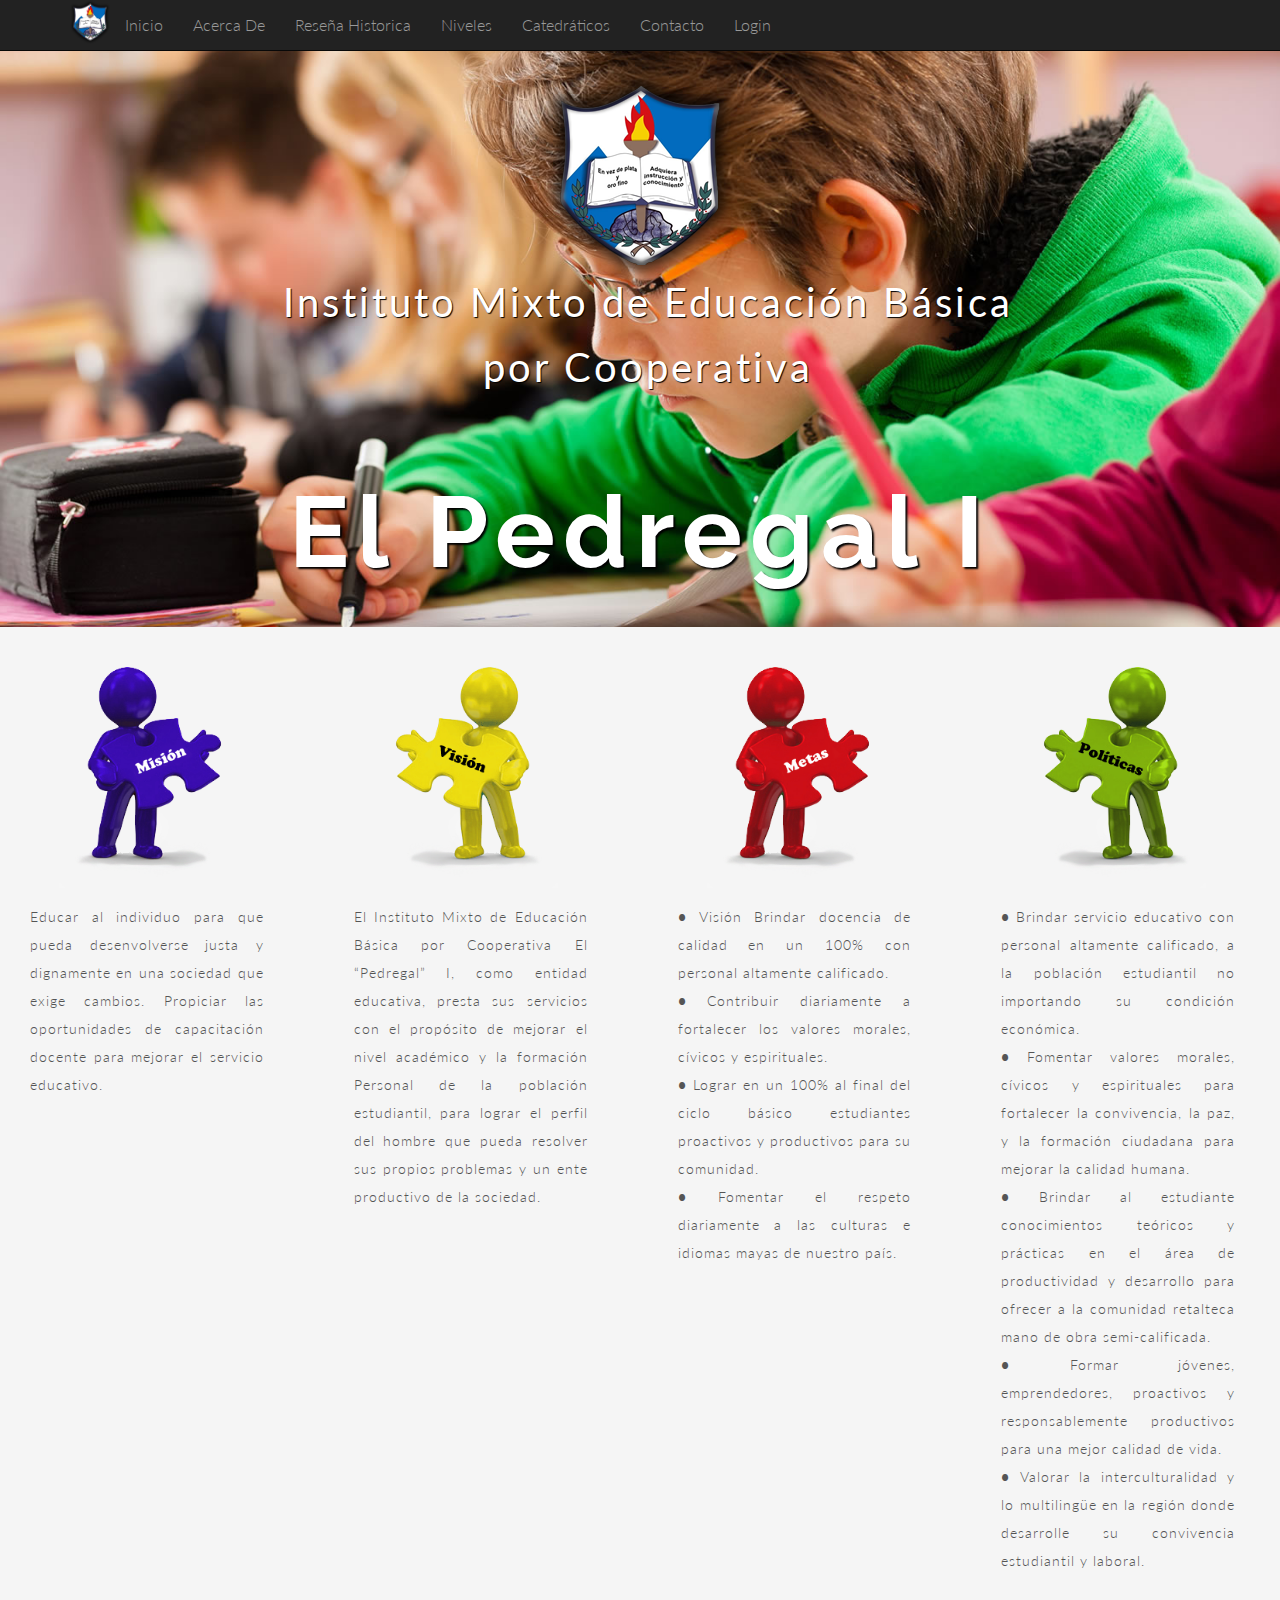
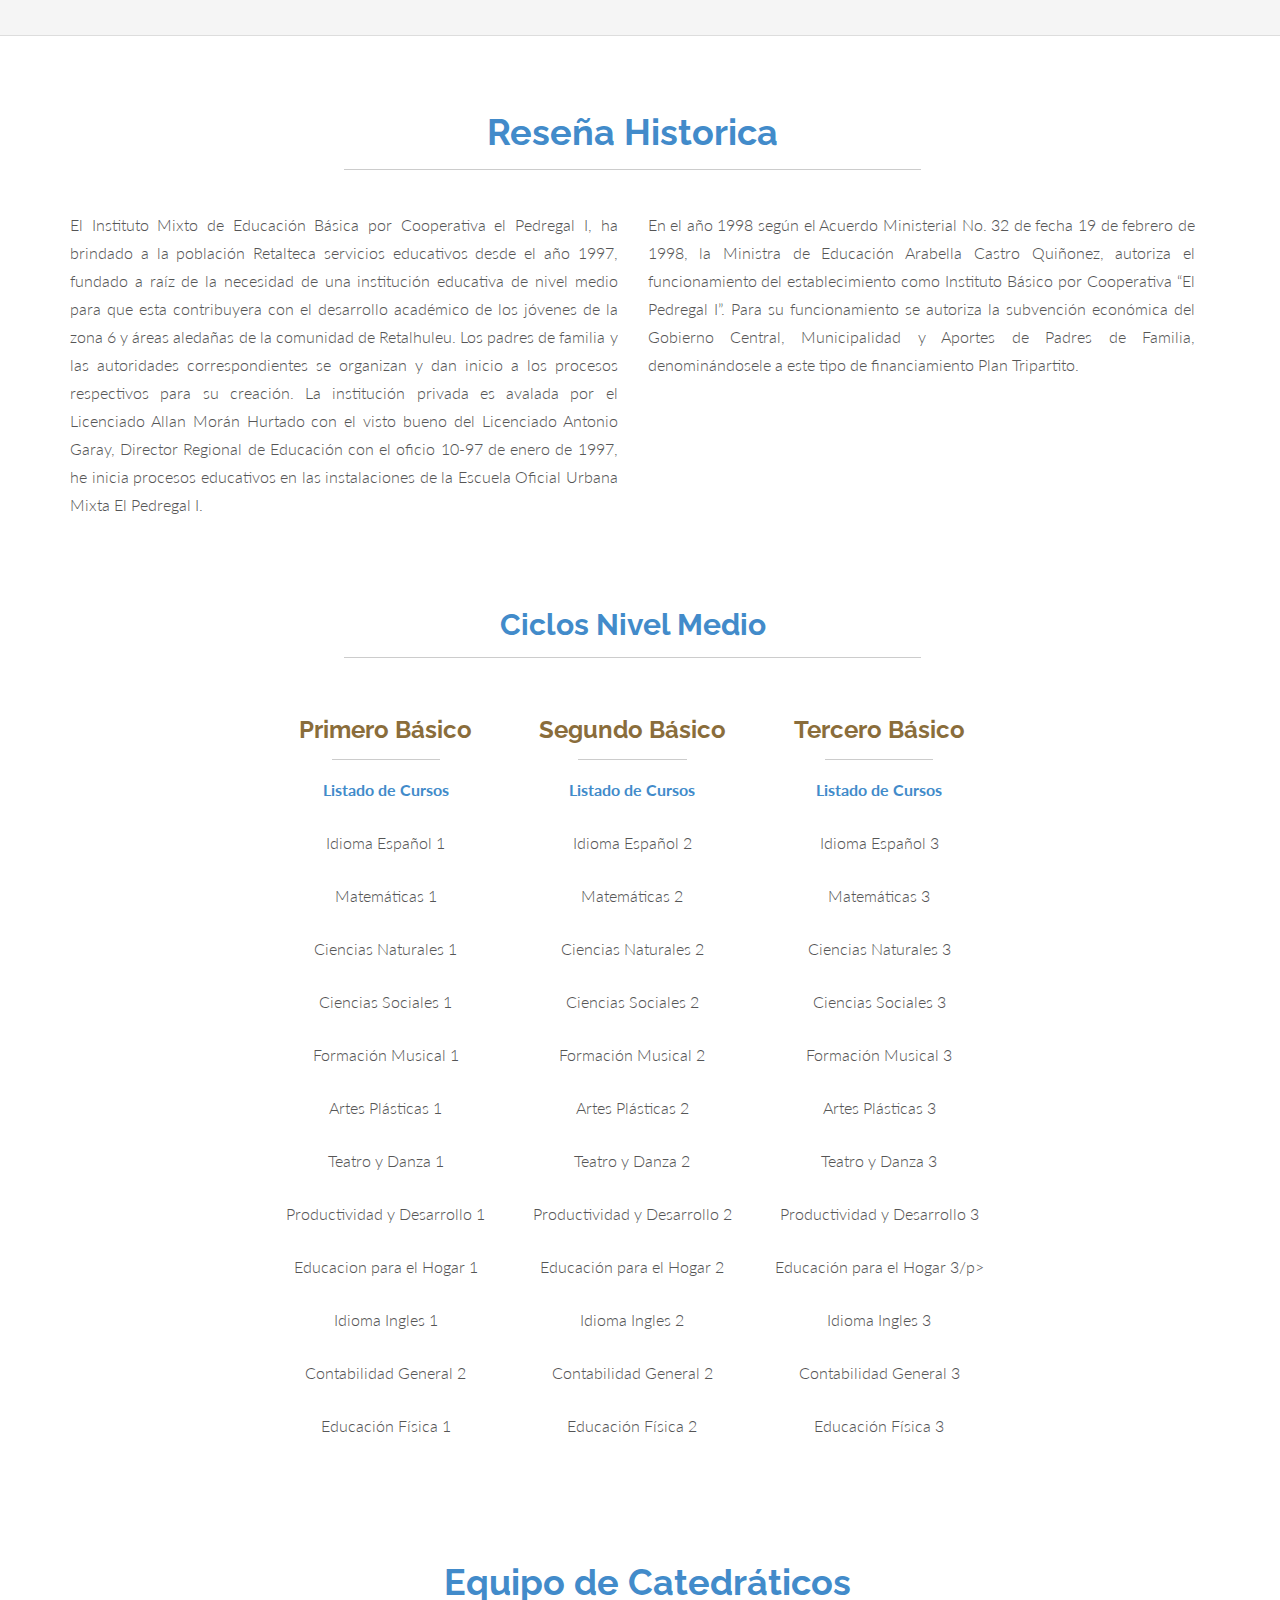
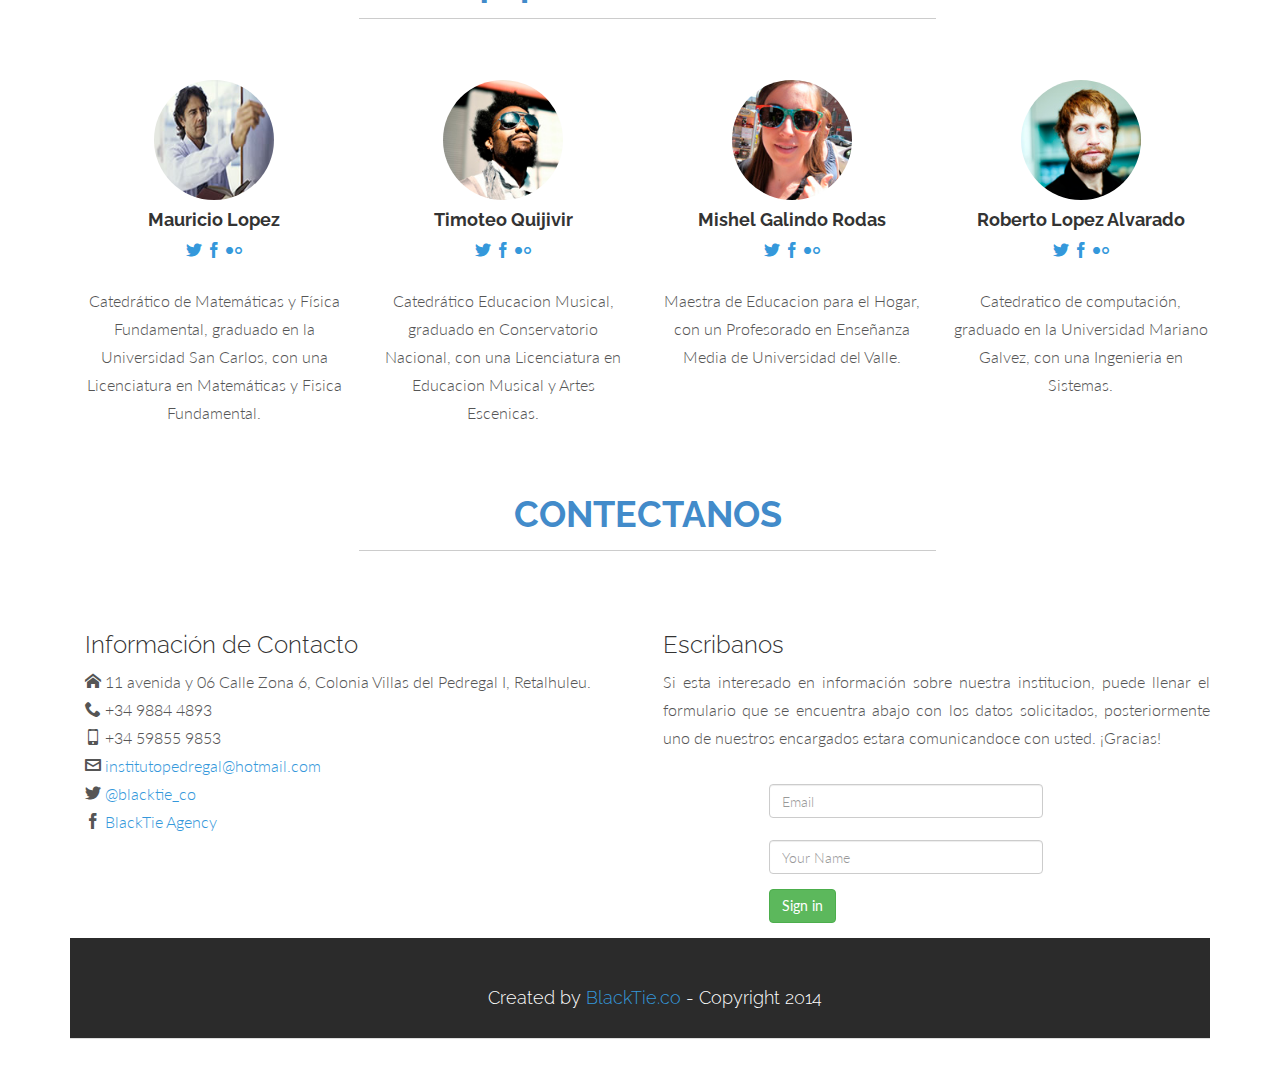
<file: Index.html>
<!DOCTYPE html>
<html lang="es">
  <head>
    <meta charset="utf-8">
    <meta name="viewport" content="width=device-width, initial-scale=1.0">
    <link rel="shortcut icon" href="assets/ico/favicon.png">

    <title>Proyecto</title>

    <!-- Bootstrap core CSS -->
    <link href="assets/css/bootstrap.css" rel="stylesheet">

    <!-- Custom styles for this template -->
    <link href="assets/css/main.css" rel="stylesheet">
    <link rel="stylesheet" href="assets/css/icomoon.css">
    <link href="assets/css/animate-custom.css" rel="stylesheet">



    <link href='http://fonts.googleapis.com/css?family=Lato:300,400,700,300italic,400italic' rel='stylesheet' type='text/css'>
    <link href='http://fonts.googleapis.com/css?family=Raleway:400,300,700' rel='stylesheet' type='text/css'>

    <script src="assets/js/jquery.min.js"></script>
	<script type="text/javascript" src="assets/js/modernizr.custom.js"></script>

    <!-- HTML5 shim and Respond.js IE8 support of HTML5 elements and media queries -->
    <!--[if lt IE 9]>
      <script src="assets/js/html5shiv.js"></script>
      <script src="assets/js/respond.min.js"></script>
    <![endif]-->
	<style>
		.font-v{
			font-size: 14px;
		}
	</style>



  </head>

  <body data-spy="scroll" data-offset="0" data-target="#navbar-main">


  	<div id="navbar-main">
      <!-- Fixed navbar -->
    <div class="navbar navbar-inverse navbar-fixed-top">
      <div class="container">
        <div class="navbar-header">
         <button type="button" class="navbar-toggle" data-toggle="collapse" data-target=".navbar-collapse">
            <span class="icon icon-menu" style="font-size:20px; color:#FFFFFF;"></span>
          </button>
           <img class="hidden-xs hidden-sm logotipo" style="width:40px" src="assets/img/logo.png" alt="">

        </div>
        <div class="navbar-collapse collapse">
          <ul class="nav navbar-nav">
            <li><a href="#home" class="smoothScroll">Inicio</a></li>
			<li> <a href="#about" class="smoothScroll"> Acerca De</a></li>
			<li> <a href="#history" class="smoothScroll"> Reseña Historica</a></li>
			<li> <a href="#services" class="smoothScroll">Niveles</a></li>
			<li> <a href="#catedraticos" class="smoothScroll"> Catedráticos</a></li>
			<li> <a href="#contact" class="smoothScroll">Contacto</a></li>
			<li> <a href="Views/VwLogin.php" class="smoothScroll">Login</a></li>
        </div><!--/.nav-collapse -->
      </div>
    </div>
    </div>

		<!-- ==== INICIO ==== -->
	    <div id="headerwrap" id="home" name="home">
			<header class="clearfix">
					<img src="assets/img/logo.png" alt="">
	  		 		<p><span>Instituto Mixto de Educación Básica</span></p>
	  		 		<p><span>por Cooperativa</span></p>
	  		 		<h1><span>El Pedregal I</span></h1>
	  		</header>

	    </div><!-- /headerwrap -->

		<!-- ==== ACERDA DE ==== -->
		<div id="greywrap" id="about" name="about">
			<div class="row">
				<div class="col-lg-3 callout">
					<span><img style="width:175px" src="assets/img/mision.png" alt=""></span>
					<p class="text-justify font-v">Educar al individuo para que pueda desenvolverse justa y dignamente en una sociedad que exige cambios. Propiciar las oportunidades de capacitación docente para mejorar el servicio educativo.</p>
				</div><!-- col-lg-4 -->

				<div class="col-lg-3 callout">
					<span><img style="width:175px" src="assets/img/vision.png" alt=""></span>
					<p class="text-justify font-v">El Instituto Mixto de Educación Básica por Cooperativa El “Pedregal”  I, como entidad educativa, presta sus servicios con el propósito de mejorar el nivel académico y la formación Personal de la población estudiantil, para lograr el perfil del hombre que pueda resolver sus propios problemas y un ente productivo de la sociedad.</p>
				</div><!-- col-lg-4 -->

				<div class="col-lg-3 callout">
					<span><img style="width:175px" src="assets/img/metas.png" alt=""></span>
					<p class="text-justify font-v"><strong>•</strong> Visión Brindar docencia  de  calidad en  un  100%  con  personal  altamente  calificado.</br>
					<strong>•</strong> Contribuir diariamente a fortalecer  los valores morales, cívicos y espirituales.</br>
					<strong>•</strong> Lograr  en un 100% al final del ciclo básico estudiantes proactivos y  productivos  para   su comunidad.</br>
					<strong>•</strong> Fomentar el  respeto diariamente a las  culturas e idiomas mayas de nuestro país.</p>
				</div><!-- col-lg-4 -->

				<div class="col-lg-3 callout">
					<span><img style="width:175px" src="assets/img/politicas.png" alt=""></span>
					<p class="text-justify font-v"><strong>•</strong> Brindar servicio educativo con personal altamente calificado, a la población estudiantil no importando su condición económica.</br>
					<strong>•</strong> Fomentar valores morales, cívicos y espirituales para fortalecer la convivencia, la paz, y la formación ciudadana para mejorar la calidad humana.</br>
					<strong>•</strong> Brindar al estudiante conocimientos teóricos  y prácticas en el área de productividad y desarrollo para ofrecer  a la comunidad retalteca mano de obra semi-calificada.</br>
					<strong>•</strong> Formar jóvenes, emprendedores, proactivos  y responsablemente productivos para una mejor calidad de vida.</br>
					<strong>•</strong> Valorar la interculturalidad  y  lo multilingüe en la región donde desarrolle su convivencia estudiantil y laboral.</p>
				</div><!-- col-lg-4 -->
			</div><!-- row -->
		</div><!-- greywrap -->

		<!-- ==== HISTORIA ==== -->
		<div class="container" id="history" name="history">
			<div class="row white">
			<br>
				<h1 class="centered text-primary"><strong>Reseña Historica</strong></h1>
				<hr>

				<div class="col-lg-6 text-justify">
					<p>El Instituto Mixto de Educación Básica por Cooperativa el Pedregal I, ha brindado a la población Retalteca servicios educativos desde el año 1997, fundado a raíz de la necesidad de una institución educativa de nivel medio para que esta contribuyera con el desarrollo académico de los jóvenes de la zona 6 y áreas aledañas de la comunidad de Retalhuleu. Los padres de familia y las autoridades correspondientes se organizan y dan inicio a los procesos respectivos para su creación. La institución privada es avalada por el Licenciado Allan Morán Hurtado con el visto bueno del Licenciado Antonio Garay, Director Regional de Educación con el oficio 10-97 de enero de 1997, he inicia procesos educativos en las instalaciones de la Escuela Oficial Urbana Mixta El Pedregal I.</p>
				</div><!-- col-lg-6 -->

				<div class="col-lg-6 text-justify">
					<p>En el año 1998 según el Acuerdo Ministerial No. 32 de fecha 19 de febrero de 1998, la Ministra de Educación Arabella Castro Quiñonez, autoriza el funcionamiento del establecimiento como Instituto Básico por Cooperativa “El Pedregal I”. Para su funcionamiento se autoriza la subvención económica del Gobierno Central, Municipalidad y Aportes de Padres de Familia, denominándosele a este tipo de financiamiento Plan Tripartito.</p>
				</div><!-- col-lg-6 -->
			</div><!-- row -->
		</div><!-- container -->

		<!-- ==== NIVELES ACADEMICOS==== -->
		<div class="container" id="services" name="services">
			<br>
			<br>
			<div class="row">
				<h2 class="centered text-primary"><strong>Ciclos Nivel Medio</strong></h2>
				<hr>
				<br>
				<div class="col-lg-offset-2 col-lg-8">
					<div class="col-md-4 text-center">
						<h3 class="text-warning"><strong>Primero Básico</strong></h3>
						<hr>
						<p class="text-primary"><strong>Listado de Cursos</strong></p>
						<p>Idioma Español 1</p>
						<p>Matemáticas 1</p>
						<p>Ciencias Naturales 1</p>
						<p>Ciencias Sociales 1</p>
						<p>Formación Musical 1</p>
						<p>Artes Plásticas 1</p>
						<p>Teatro y Danza 1</p>
						<p>Productividad y Desarrollo 1</p>
						<p>Educacion para el Hogar 1</p>
						<p>Idioma Ingles 1</p>
						<p>Contabilidad General 2</p>
						<p>Educación Física 1</p>
					</div>
					<div class="col-md-4 text-center">
						<h3 class="text-warning"><strong>Segundo Básico</strong></h3>
						<hr>
						<p class="text-primary"><strong>Listado de Cursos</strong></p>
						<p>Idioma Español 2</p>
						<p>Matemáticas 2</p>
						<p>Ciencias Naturales 2</p>
						<p>Ciencias Sociales 2</p>
						<p>Formación Musical 2</p>
						<p>Artes Plásticas 2</p>
						<p>Teatro y Danza 2</p>
						<p>Productividad y Desarrollo 2</p>
						<p>Educación para el Hogar 2</p>
						<p>Idioma Ingles 2</p>
						<p>Contabilidad General 2</p>
						<p>Educación Física 2</p>
					</div>
					<div class="col-md-4 text-center">
						<h3 class="text-warning"><strong>Tercero Básico</strong></h3>
						<hr>
						<p class="text-primary"><strong>Listado de Cursos</strong></p>
						<p>Idioma Español 3</p>
						<p>Matemáticas 3</p>
						<p>Ciencias Naturales 3</p>
						<p>Ciencias Sociales 3</p>
						<p>Formación Musical 3</p>
						<p>Artes Plásticas 3</p>
						<p>Teatro y Danza 3</p>
						<p>Productividad y Desarrollo 3</p>
						<p>Educación para el Hogar 3/p>
						<p>Idioma Ingles 3</p>
						<p>Contabilidad General 3</p>
						<p>Educación Física 3</p>
					</div>
				</div><!-- col-lg -->
			</div><!-- row -->

		<!-- ==== CATEDRATICOS ==== -->
		<div class="container" id="catedraticos" name="catedraticos">
		<br>
			<div class="row white centered">
				<h1 class="centered text-primary"><strong>Equipo de Catedráticos</strong></h1>
				<hr>
				<br>
				<br>
				<div class="col-lg-3 centered">
					<img class="img img-circle" src="assets/img/team/team01.jpg" height="120px" width="120px" alt="">
					<br>
					<h4><b>Mauricio Lopez</b></h4>
					<a href="#" class="icon icon-twitter"></a>
					<a href="#" class="icon icon-facebook"></a>
					<a href="#" class="icon icon-flickr"></a>
					<p>Catedrático de Matemáticas y Física Fundamental, graduado en la Universidad San Carlos, con una Licenciatura en Matemáticas y Fisica Fundamental.</p>
				</div><!-- col-lg-3 -->

				<div class="col-lg-3 centered">
					<img class="img img-circle" src="assets/img/team/team02.jpg" height="120px" width="120px" alt="">
					<br>
					<h4><b>Timoteo Quijivir</b></h4>
					<a href="#" class="icon icon-twitter"></a>
					<a href="#" class="icon icon-facebook"></a>
					<a href="#" class="icon icon-flickr"></a>
					<p>Catedrático Educacion Musical, graduado en Conservatorio Nacional, con una Licenciatura en Educacion Musical y Artes Escenicas.</p>
				</div><!-- col-lg-3 -->

				<div class="col-lg-3 centered">
					<img class="img img-circle" src="assets/img/team/team03.jpg" height="120px" width="120px" alt="">
					<br>
					<h4><b>Mishel Galindo Rodas</b></h4>
					<a href="#" class="icon icon-twitter"></a>
					<a href="#" class="icon icon-facebook"></a>
					<a href="#" class="icon icon-flickr"></a>
					<p>Maestra de Educacion para el Hogar, con un Profesorado en Enseñanza Media de Universidad del Valle.</p>
				</div><!-- col-lg-3 -->

				<div class="col-lg-3 centered">
					<img class="img img-circle" src="assets/img/team/team04.jpg" height="120px" width="120px" alt="">
					<br>
					<h4><b>Roberto Lopez Alvarado</b></h4>
					<a href="#" class="icon icon-twitter"></a>
					<a href="#" class="icon icon-facebook"></a>
					<a href="#" class="icon icon-flickr"></a>
					<p>Catedratico de computación, graduado en la Universidad Mariano Galvez, con una Ingenieria en Sistemas.</p>
				</div><!-- col-lg-3 -->

			</div><!-- row -->
		</div><!-- container -->

		<!-- CONTACTOS -->
		<div class="container" id="contact" name="contact">
			<div class="row">
			<br>
				<h1 class="centered text-primary"><STRONG>CONTECTANOS</STRONG></h1>
				<hr>
				<br>
				<br>
				<div class="col-lg-6">
					<h3>Información de Contacto</h3>
					<p><span class="icon icon-home"></span> 11 avenida y 06 Calle Zona 6, Colonia Villas del Pedregal I, Retalhuleu.<br/>
						<span class="icon icon-phone"></span> +34 9884 4893 <br/>
						<span class="icon icon-mobile"></span> +34 59855 9853 <br/>
						<span class="icon icon-envelop"></span> <a href="#">  institutopedregal@hotmail.com</a> <br/>
						<span class="icon icon-twitter"></span> <a href="#"> @blacktie_co </a> <br/>
						<span class="icon icon-facebook"></span> <a href="#"> BlackTie Agency </a> <br/>
					</p>
				</div><!-- col -->

				<div class="col-lg-6">
					<h3>Escribanos</h3>
					<p class="text-justify">Si esta interesado en información sobre nuestra institucion, puede llenar el formulario que se encuentra abajo con los datos solicitados, posteriormente uno de nuestros encargados estara comunicandoce con usted.   ¡Gracias!</p>
					<p>
						<div class="col-md-2"></div>
						<div class="col-md-8">
							<form class="form-horizontal" role="form">
						  		<div class="form-group">
						    		<label for="inputEmail1" class="col-lg-4 control-label"></label>
						    		<div class="col-lg-10">
						      			<input type="email" class="form-control" id="inputEmail1" placeholder="Email">
						    		</div>
						  		</div>
						  		<div class="form-group">
						    		<label for="text1" class="col-lg-4 control-label"></label>
						    		<div class="col-lg-10">
						      			<input type="text" class="form-control" id="text1" placeholder="Your Name">
						    		</div>
						  		</div>
						  		<div class="form-group">
						    		<div class="col-lg-10">
						      			<button type="submit" class="btn btn-success">Sign in</button>
						    		</div>
						  		</div>
					   		</form><!-- form -->
						</div>
						<div class="col-md-2"></div>
					</p>
				</div><!-- col -->
			</div><!-- row -->

		</div><!-- container -->

		<div id="footerwrap">
			<div class="container">
				<h4>Created by <a href="http://blacktie.co">BlackTie.co</a> - Copyright 2014</h4>
			</div>
		</div>

    <!-- Bootstrap core JavaScript
    ================================================== -->
    <!-- Placed at the end of the document so the pages load faster -->


	<script type="text/javascript" src="assets/js/bootstrap.min.js"></script>
	<script type="text/javascript" src="assets/js/retina.js"></script>
	<script type="text/javascript" src="assets/js/jquery.easing.1.3.js"></script>
    <script type="text/javascript" src="assets/js/smoothscroll.js"></script>
	<script type="text/javascript" src="assets/js/jquery-func.js"></script>
  </body>
</html>
</file>
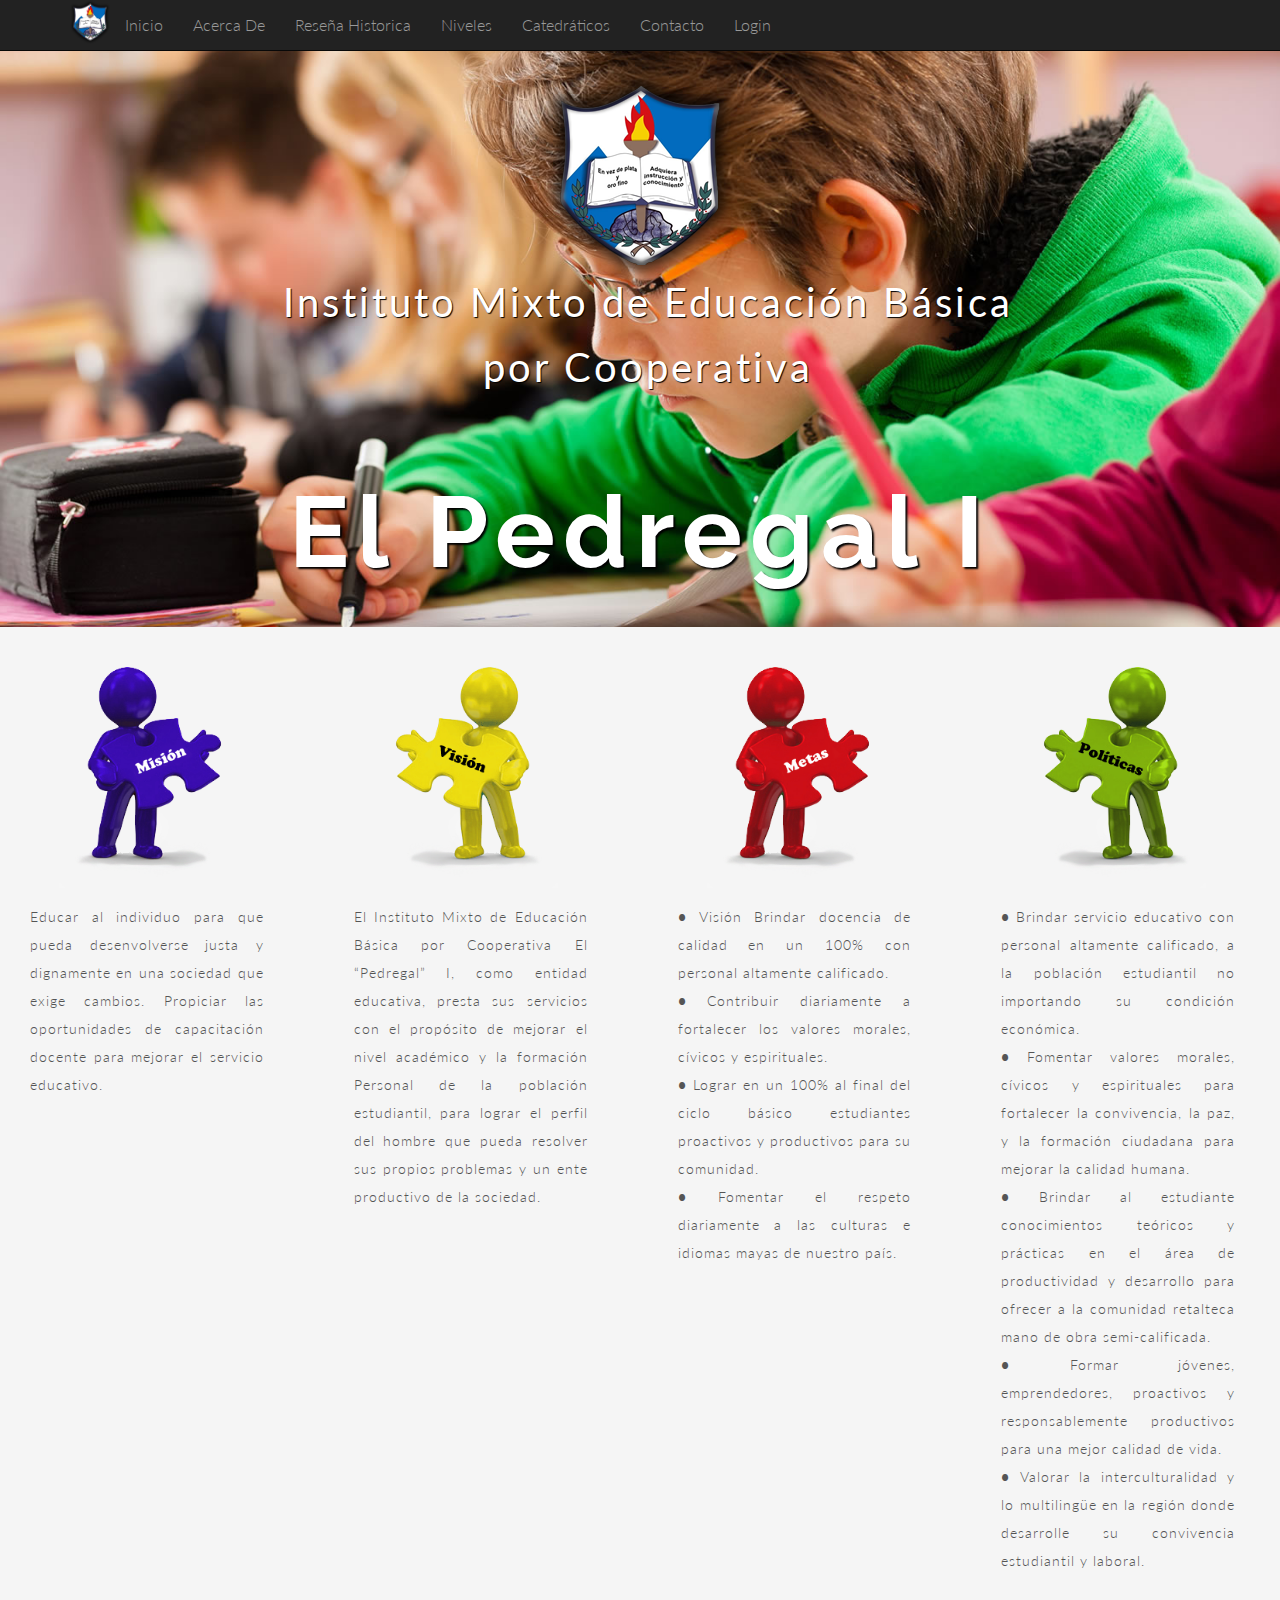
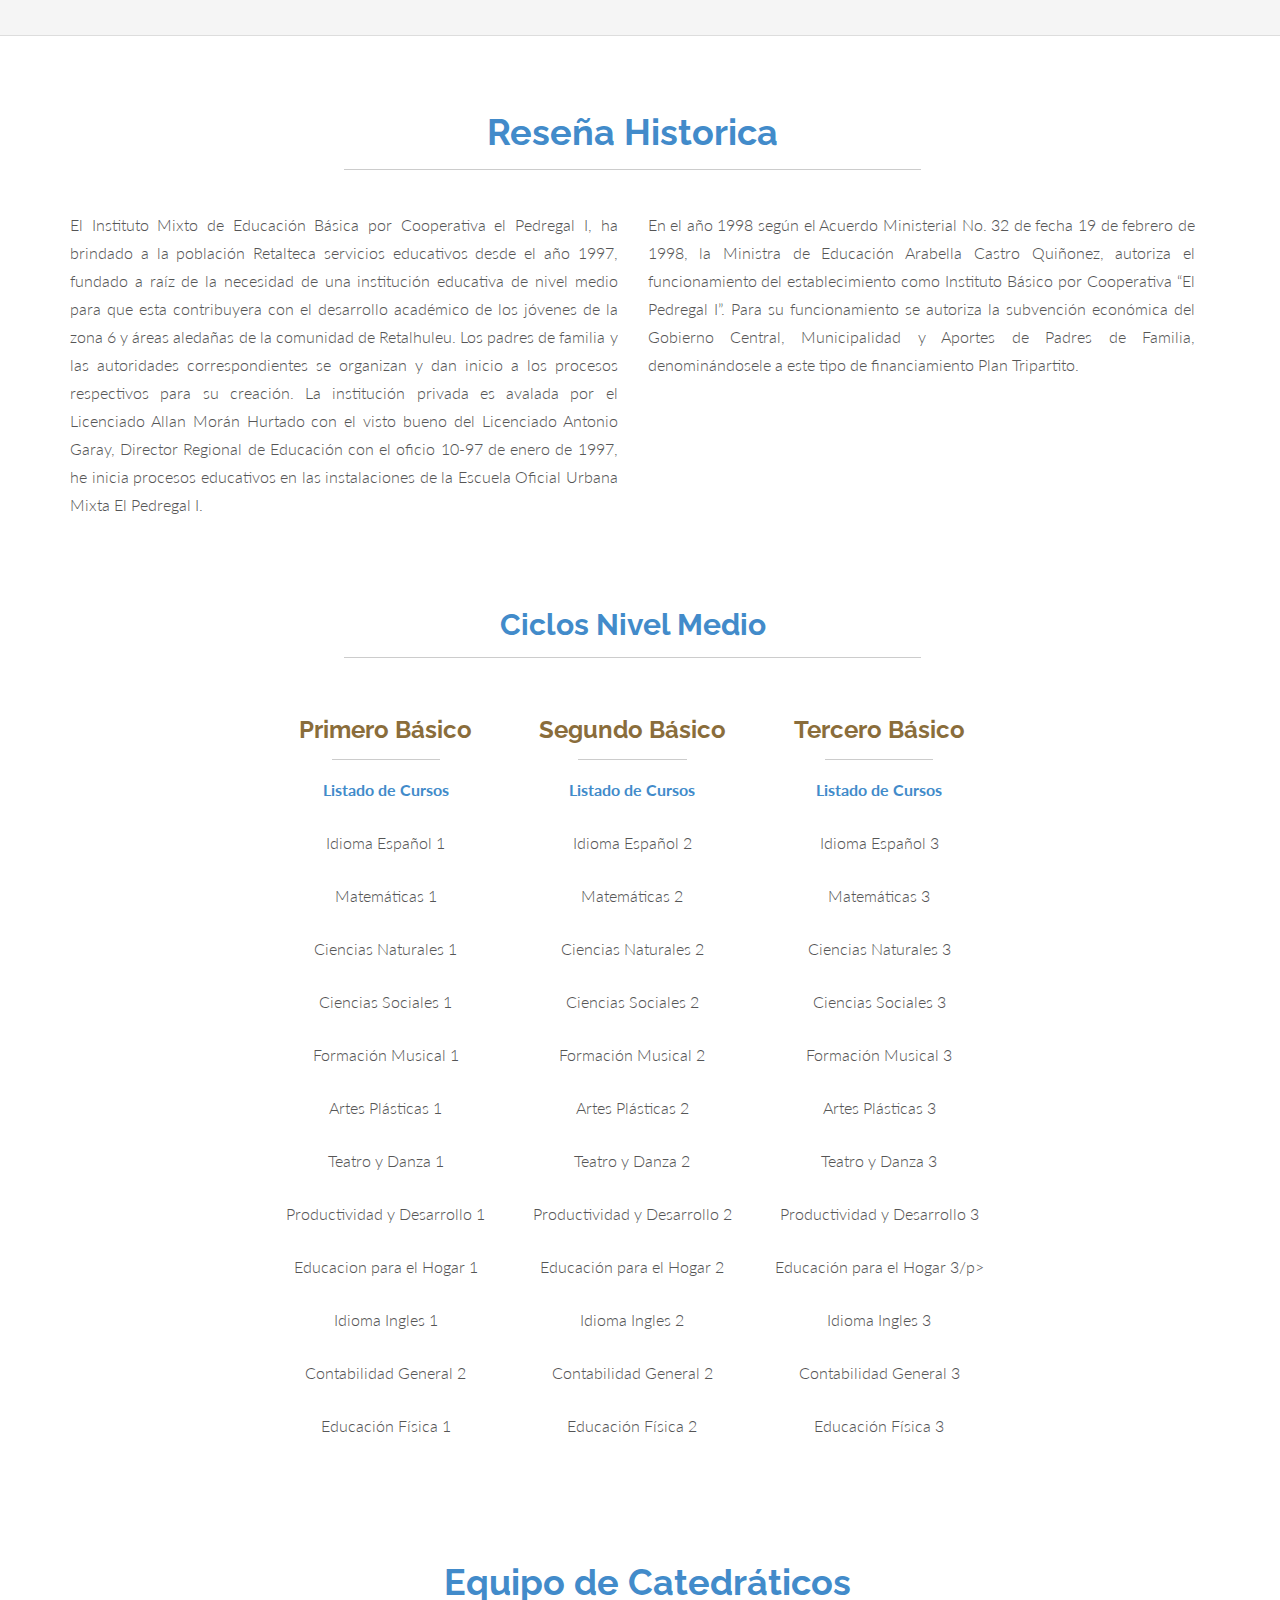
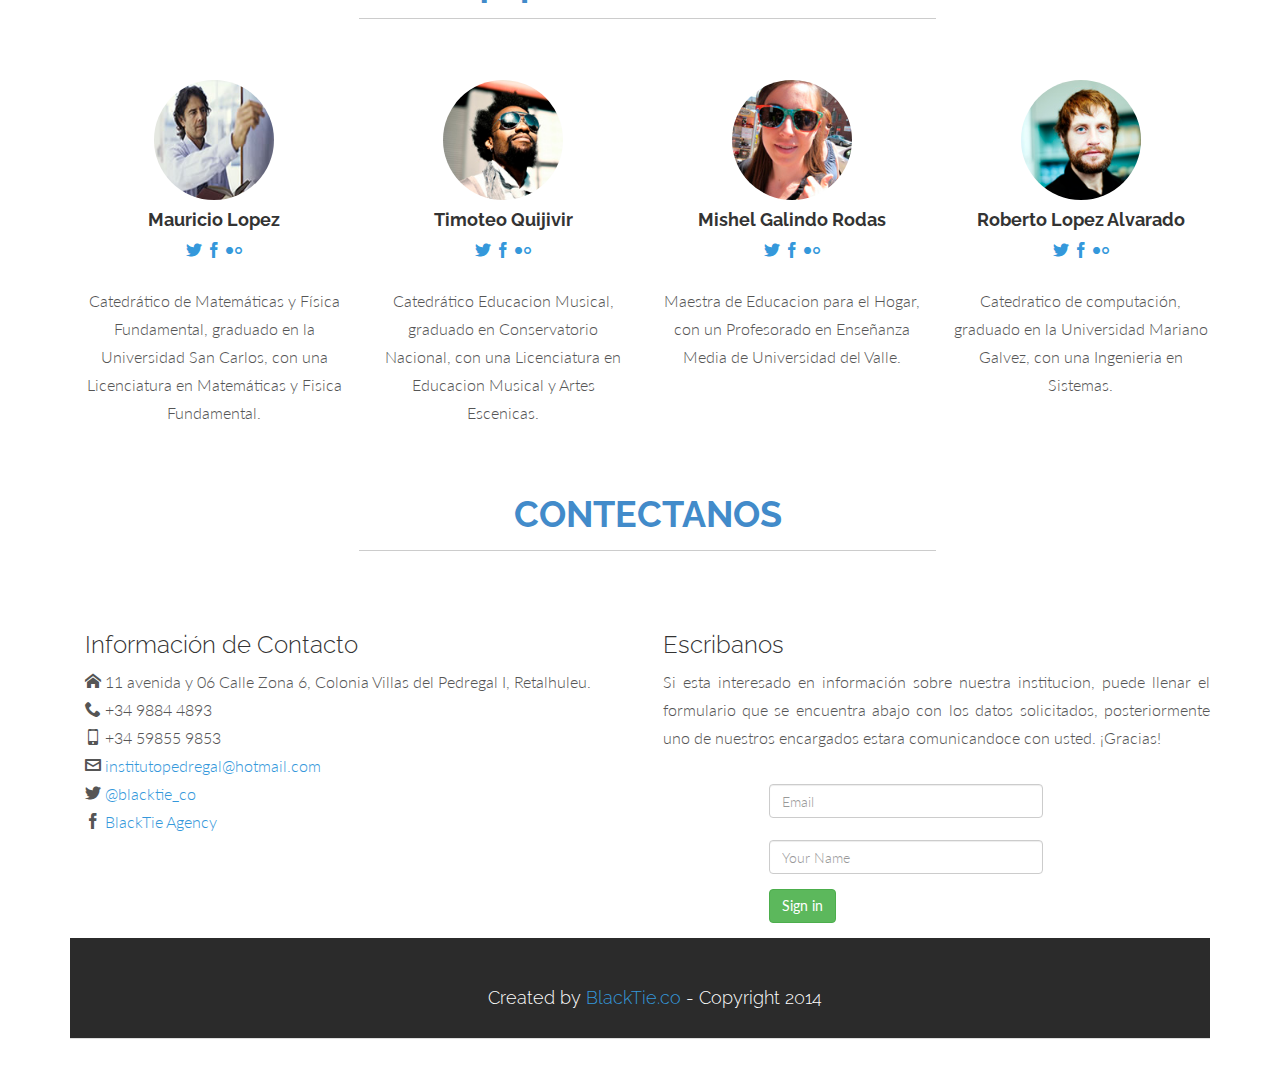
<file: index2.html>
<!DOCTYPE html>
<html lang="es">
  <head>
    <meta charset="utf-8">
    <meta name="viewport" content="width=device-width, initial-scale=1.0">
    <link rel="shortcut icon" href="assets/ico/favicon.png">

    <title>Proyecto</title>

    <!-- Bootstrap core CSS -->
    <link href="assets/css/bootstrap.css" rel="stylesheet">

    <!-- Custom styles for this template -->
    <link href="assets/css/main.css" rel="stylesheet">
    <link rel="stylesheet" href="assets/css/icomoon.css">
    <link href="assets/css/animate-custom.css" rel="stylesheet">



    <link href='http://fonts.googleapis.com/css?family=Lato:300,400,700,300italic,400italic' rel='stylesheet' type='text/css'>
    <link href='http://fonts.googleapis.com/css?family=Raleway:400,300,700' rel='stylesheet' type='text/css'>

    <script src="assets/js/jquery.min.js"></script>
	<script type="text/javascript" src="assets/js/modernizr.custom.js"></script>

    <!-- HTML5 shim and Respond.js IE8 support of HTML5 elements and media queries -->
    <!--[if lt IE 9]>
      <script src="assets/js/html5shiv.js"></script>
      <script src="assets/js/respond.min.js"></script>
    <![endif]-->
	<style>
		.font-v{
			font-size: 14px;
		}
	</style>



  </head>

  <body data-spy="scroll" data-offset="0" data-target="#navbar-main">


  	<div id="navbar-main">
      <!-- Fixed navbar -->
    <div class="navbar navbar-inverse navbar-fixed-top">
      <div class="container">
        <div class="navbar-header">
         <button type="button" class="navbar-toggle" data-toggle="collapse" data-target=".navbar-collapse">
            <span class="icon icon-menu" style="font-size:20px; color:#FFFFFF;"></span>
          </button>
           <img class="hidden-xs hidden-sm logotipo" style="width:40px" src="assets/img/logo.png" alt="">

        </div>
        <div class="navbar-collapse collapse">
          <ul class="nav navbar-nav">
            <li><a href="#home" class="smoothScroll">Inicio</a></li>
			<li> <a href="#about" class="smoothScroll"> Acerca De</a></li>
			<li> <a href="#history" class="smoothScroll"> Reseña Historica</a></li>
			<li> <a href="#services" class="smoothScroll">Niveles</a></li>
			<li> <a href="#catedraticos" class="smoothScroll"> Catedráticos</a></li>
			<li> <a href="#contact" class="smoothScroll">Contacto</a></li>
			<li> <a href="Views/login.php" class="smoothScroll">Login</a></li>
        </div><!--/.nav-collapse -->
      </div>
    </div>
    </div>

		<!-- ==== INICIO ==== -->
	    <div id="headerwrap" id="home" name="home">
			<header class="clearfix">
					<img src="assets/img/logo.png" alt="">
	  		 		<p><span>Instituto Mixto de Educación Básica</span></p>
	  		 		<p><span>por Cooperativa</span></p>
	  		 		<h1><span>El Pedregal I</span></h1>
	  		</header>

	    </div><!-- /headerwrap -->

		<!-- ==== ACERDA DE ==== -->
		<div id="greywrap" id="about" name="about">
			<div class="row">
				<div class="col-lg-3 callout">
					<span><img style="width:175px" src="assets/img/mision.png" alt=""></span>
					<p class="text-justify font-v">Educar al individuo para que pueda desenvolverse justa y dignamente en una sociedad que exige cambios. Propiciar las oportunidades de capacitación docente para mejorar el servicio educativo.</p>
				</div><!-- col-lg-4 -->

				<div class="col-lg-3 callout">
					<span><img style="width:175px" src="assets/img/vision.png" alt=""></span>
					<p class="text-justify font-v">El Instituto Mixto de Educación Básica por Cooperativa El “Pedregal”  I, como entidad educativa, presta sus servicios con el propósito de mejorar el nivel académico y la formación Personal de la población estudiantil, para lograr el perfil del hombre que pueda resolver sus propios problemas y un ente productivo de la sociedad.</p>
				</div><!-- col-lg-4 -->

				<div class="col-lg-3 callout">
					<span><img style="width:175px" src="assets/img/metas.png" alt=""></span>
					<p class="text-justify font-v"><strong>•</strong> Visión Brindar docencia  de  calidad en  un  100%  con  personal  altamente  calificado.</br>
					<strong>•</strong> Contribuir diariamente a fortalecer  los valores morales, cívicos y espirituales.</br>
					<strong>•</strong> Lograr  en un 100% al final del ciclo básico estudiantes proactivos y  productivos  para   su comunidad.</br>
					<strong>•</strong> Fomentar el  respeto diariamente a las  culturas e idiomas mayas de nuestro país.</p>
				</div><!-- col-lg-4 -->

				<div class="col-lg-3 callout">
					<span><img style="width:175px" src="assets/img/politicas.png" alt=""></span>
					<p class="text-justify font-v"><strong>•</strong> Brindar servicio educativo con personal altamente calificado, a la población estudiantil no importando su condición económica.</br>
					<strong>•</strong> Fomentar valores morales, cívicos y espirituales para fortalecer la convivencia, la paz, y la formación ciudadana para mejorar la calidad humana.</br>
					<strong>•</strong> Brindar al estudiante conocimientos teóricos  y prácticas en el área de productividad y desarrollo para ofrecer  a la comunidad retalteca mano de obra semi-calificada.</br>
					<strong>•</strong> Formar jóvenes, emprendedores, proactivos  y responsablemente productivos para una mejor calidad de vida.</br>
					<strong>•</strong> Valorar la interculturalidad  y  lo multilingüe en la región donde desarrolle su convivencia estudiantil y laboral.</p>
				</div><!-- col-lg-4 -->
			</div><!-- row -->
		</div><!-- greywrap -->

		<!-- ==== HISTORIA ==== -->
		<div class="container" id="history" name="history">
			<div class="row white">
			<br>
				<h1 class="centered text-primary"><strong>Reseña Historica</strong></h1>
				<hr>

				<div class="col-lg-6 text-justify">
					<p>El Instituto Mixto de Educación Básica por Cooperativa el Pedregal I, ha brindado a la población Retalteca servicios educativos desde el año 1997, fundado a raíz de la necesidad de una institución educativa de nivel medio para que esta contribuyera con el desarrollo académico de los jóvenes de la zona 6 y áreas aledañas de la comunidad de Retalhuleu. Los padres de familia y las autoridades correspondientes se organizan y dan inicio a los procesos respectivos para su creación. La institución privada es avalada por el Licenciado Allan Morán Hurtado con el visto bueno del Licenciado Antonio Garay, Director Regional de Educación con el oficio 10-97 de enero de 1997, he inicia procesos educativos en las instalaciones de la Escuela Oficial Urbana Mixta El Pedregal I.</p>
				</div><!-- col-lg-6 -->

				<div class="col-lg-6 text-justify">
					<p>En el año 1998 según el Acuerdo Ministerial No. 32 de fecha 19 de febrero de 1998, la Ministra de Educación Arabella Castro Quiñonez, autoriza el funcionamiento del establecimiento como Instituto Básico por Cooperativa “El Pedregal I”. Para su funcionamiento se autoriza la subvención económica del Gobierno Central, Municipalidad y Aportes de Padres de Familia, denominándosele a este tipo de financiamiento Plan Tripartito.</p>
				</div><!-- col-lg-6 -->
			</div><!-- row -->
		</div><!-- container -->

		<!-- ==== NIVELES ACADEMICOS==== -->
		<div class="container" id="services" name="services">
			<br>
			<br>
			<div class="row">
				<h2 class="centered text-primary"><strong>Ciclos Nivel Medio</strong></h2>
				<hr>
				<br>
				<div class="col-lg-offset-2 col-lg-8">
					<div class="col-md-4 text-center">
						<h3 class="text-warning"><strong>Primero Básico</strong></h3>
						<hr>
						<p class="text-primary"><strong>Listado de Cursos</strong></p>
						<p>Idioma Español 1</p>
						<p>Matemáticas 1</p>
						<p>Ciencias Naturales 1</p>
						<p>Ciencias Sociales 1</p>
						<p>Formación Musical 1</p>
						<p>Artes Plásticas 1</p>
						<p>Teatro y Danza 1</p>
						<p>Productividad y Desarrollo 1</p>
						<p>Educacion para el Hogar 1</p>
						<p>Idioma Ingles 1</p>
						<p>Contabilidad General 2</p>
						<p>Educación Física 1</p>
					</div>
					<div class="col-md-4 text-center">
						<h3 class="text-warning"><strong>Segundo Básico</strong></h3>
						<hr>
						<p class="text-primary"><strong>Listado de Cursos</strong></p>
						<p>Idioma Español 2</p>
						<p>Matemáticas 2</p>
						<p>Ciencias Naturales 2</p>
						<p>Ciencias Sociales 2</p>
						<p>Formación Musical 2</p>
						<p>Artes Plásticas 2</p>
						<p>Teatro y Danza 2</p>
						<p>Productividad y Desarrollo 2</p>
						<p>Educación para el Hogar 2</p>
						<p>Idioma Ingles 2</p>
						<p>Contabilidad General 2</p>
						<p>Educación Física 2</p>
					</div>
					<div class="col-md-4 text-center">
						<h3 class="text-warning"><strong>Tercero Básico</strong></h3>
						<hr>
						<p class="text-primary"><strong>Listado de Cursos</strong></p>
						<p>Idioma Español 3</p>
						<p>Matemáticas 3</p>
						<p>Ciencias Naturales 3</p>
						<p>Ciencias Sociales 3</p>
						<p>Formación Musical 3</p>
						<p>Artes Plásticas 3</p>
						<p>Teatro y Danza 3</p>
						<p>Productividad y Desarrollo 3</p>
						<p>Educación para el Hogar 3/p>
						<p>Idioma Ingles 3</p>
						<p>Contabilidad General 3</p>
						<p>Educación Física 3</p>
					</div>
				</div><!-- col-lg -->
			</div><!-- row -->

		<!-- ==== CATEDRATICOS ==== -->
		<div class="container" id="catedraticos" name="catedraticos">
		<br>
			<div class="row white centered">
				<h1 class="centered text-primary"><strong>Equipo de Catedráticos</strong></h1>
				<hr>
				<br>
				<br>
				<div class="col-lg-3 centered">
					<img class="img img-circle" src="assets/img/team/team01.jpg" height="120px" width="120px" alt="">
					<br>
					<h4><b>Mauricio Lopez</b></h4>
					<a href="#" class="icon icon-twitter"></a>
					<a href="#" class="icon icon-facebook"></a>
					<a href="#" class="icon icon-flickr"></a>
					<p>Catedrático de Matemáticas y Física Fundamental, graduado en la Universidad San Carlos, con una Licenciatura en Matemáticas y Fisica Fundamental.</p>
				</div><!-- col-lg-3 -->

				<div class="col-lg-3 centered">
					<img class="img img-circle" src="assets/img/team/team02.jpg" height="120px" width="120px" alt="">
					<br>
					<h4><b>Timoteo Quijivir</b></h4>
					<a href="#" class="icon icon-twitter"></a>
					<a href="#" class="icon icon-facebook"></a>
					<a href="#" class="icon icon-flickr"></a>
					<p>Catedrático Educacion Musical, graduado en Conservatorio Nacional, con una Licenciatura en Educacion Musical y Artes Escenicas.</p>
				</div><!-- col-lg-3 -->

				<div class="col-lg-3 centered">
					<img class="img img-circle" src="assets/img/team/team03.jpg" height="120px" width="120px" alt="">
					<br>
					<h4><b>Mishel Galindo Rodas</b></h4>
					<a href="#" class="icon icon-twitter"></a>
					<a href="#" class="icon icon-facebook"></a>
					<a href="#" class="icon icon-flickr"></a>
					<p>Maestra de Educacion para el Hogar, con un Profesorado en Enseñanza Media de Universidad del Valle.</p>
				</div><!-- col-lg-3 -->

				<div class="col-lg-3 centered">
					<img class="img img-circle" src="assets/img/team/team04.jpg" height="120px" width="120px" alt="">
					<br>
					<h4><b>Roberto Lopez Alvarado</b></h4>
					<a href="#" class="icon icon-twitter"></a>
					<a href="#" class="icon icon-facebook"></a>
					<a href="#" class="icon icon-flickr"></a>
					<p>Catedratico de computación, graduado en la Universidad Mariano Galvez, con una Ingenieria en Sistemas.</p>
				</div><!-- col-lg-3 -->

			</div><!-- row -->
		</div><!-- container -->

		<!-- CONTACTOS -->
		<div class="container" id="contact" name="contact">
			<div class="row">
			<br>
				<h1 class="centered text-primary"><STRONG>CONTECTANOS</STRONG></h1>
				<hr>
				<br>
				<br>
				<div class="col-lg-6">
					<h3>Información de Contacto</h3>
					<p><span class="icon icon-home"></span> 11 avenida y 06 Calle Zona 6, Colonia Villas del Pedregal I, Retalhuleu.<br/>
						<span class="icon icon-phone"></span> +34 9884 4893 <br/>
						<span class="icon icon-mobile"></span> +34 59855 9853 <br/>
						<span class="icon icon-envelop"></span> <a href="#">  institutopedregal@hotmail.com</a> <br/>
						<span class="icon icon-twitter"></span> <a href="#"> @blacktie_co </a> <br/>
						<span class="icon icon-facebook"></span> <a href="#"> BlackTie Agency </a> <br/>
					</p>
				</div><!-- col -->

				<div class="col-lg-6">
					<h3>Escribanos</h3>
					<p class="text-justify">Si esta interesado en información sobre nuestra institucion, puede llenar el formulario que se encuentra abajo con los datos solicitados, posteriormente uno de nuestros encargados estara comunicandoce con usted.   ¡Gracias!</p>
					<p>
						<div class="col-md-2"></div>
						<div class="col-md-8">
							<form class="form-horizontal" role="form">
						  		<div class="form-group">
						    		<label for="inputEmail1" class="col-lg-4 control-label"></label>
						    		<div class="col-lg-10">
						      			<input type="email" class="form-control" id="inputEmail1" placeholder="Email">
						    		</div>
						  		</div>
						  		<div class="form-group">
						    		<label for="text1" class="col-lg-4 control-label"></label>
						    		<div class="col-lg-10">
						      			<input type="text" class="form-control" id="text1" placeholder="Your Name">
						    		</div>
						  		</div>
						  		<div class="form-group">
						    		<div class="col-lg-10">
						      			<button type="submit" class="btn btn-success">Sign in</button>
						    		</div>
						  		</div>
					   		</form><!-- form -->
						</div>
						<div class="col-md-2"></div>
					</p>
				</div><!-- col -->
			</div><!-- row -->

		</div><!-- container -->

		<div id="footerwrap">
			<div class="container">
				<h4>Created by <a href="http://blacktie.co">BlackTie.co</a> - Copyright 2014</h4>
			</div>
		</div>

    <!-- Bootstrap core JavaScript
    ================================================== -->
    <!-- Placed at the end of the document so the pages load faster -->


	<script type="text/javascript" src="assets/js/bootstrap.min.js"></script>
	<script type="text/javascript" src="assets/js/retina.js"></script>
	<script type="text/javascript" src="assets/js/jquery.easing.1.3.js"></script>
    <script type="text/javascript" src="assets/js/smoothscroll.js"></script>
	<script type="text/javascript" src="assets/js/jquery-func.js"></script>
  </body>
</html>
</file>
<file: assets/css/icomoon.css>
@font-face {
	font-family: 'icomoon';
	src:url('icomoon/icomoon.eot');
	src:url('icomoon/icomoon-.eot#iefix') format('embedded-opentype'),
		url('icomoon/icomoon.woff') format('woff'),
		url('icomoon/icomoon.ttf') format('truetype'),
		url('comoon/icomoon.svg.txt#icomoon') format('svg');
	font-weight: normal;
	font-style: normal;
}

/* Use the following CSS code if you want to use data attributes for inserting your icons */
[data-icon]:before {
	font-family: 'icomoon';
	content: attr(data-icon);
	speak: none;
	font-weight: normal;
	font-variant: normal;
	text-transform: none;
	line-height: 1;
	-webkit-font-smoothing: antialiased;
}

/* Use the following CSS code if you want to have a class per icon */
/*
Instead of a list of all class selectors,
you can use the generic selector below, but it's slower:
[class*="icon-"] {
*/
.icon-cancel-circle, .icon-puzzle, .icon-lamp, .icon-wand, .icon-vector, .icon-menu, .icon-close, .icon-twitter, .icon-facebook, .icon-vimeo, .icon-dribbble, .icon-mug, .icon-droplet, .icon-puzzle-2, .icon-target, .icon-dice, .icon-map, .icon-location, .icon-box-add, .icon-phone, .icon-phone-2, .icon-phone-3, .icon-tumblr, .icon-forrst, .icon-feed, .icon-pinterest, .icon-clock, .icon-bubble, .icon-screen, .icon-screen-2, .icon-laptop, .icon-mobile, .icon-mobile-2, .icon-tablet, .icon-tv, .icon-pencil, .icon-new-tab, .icon-quotes-left, .icon-user, .icon-bubble-2, .icon-google-plus, .icon-instagram, .icon-youtube, .icon-flickr, .icon-deviantart, .icon-github, .icon-blogger, .icon-soundcloud, .icon-lastfm, .icon-file, .icon-images, .icon-arrow-right, .icon-arrow-left, .icon-bubble-3, .icon-envelop, .icon-compass, .icon-spinner, .icon-spinner-2, .icon-spinner-3, .icon-play, .icon-pause, .icon-arrow-up-left, .icon-arrow-right-2, .icon-arrow-down-right, .icon-arrow-down, .icon-arrow-left-2, .icon-arrow-up, .icon-arrow-up-right, .icon-arrow-down-left, .icon-stopwatch, .icon-pushpin, .icon-compass-2, .icon-history, .icon-clock-2, .icon-alarm, .icon-earth, .icon-globe, .icon-target-2, .icon-car, .icon-truck, .icon-fire, .icon-lab, .icon-dumbbell, .icon-rocket, .icon-meter, .icon-dashboard, .icon-meter-fast, .icon-hammer, .icon-trophy, .icon-trophy-star, .icon-eye, .icon-eye-2, .icon-fan, .icon-sun, .icon-airplane, .icon-cogs, .icon-anchor, .icon-shield, .icon-lightning, .icon-power, .icon-pyramid, .icon-road, .icon-ladder, .icon-hammer-2, .icon-cube, .icon-cube-2, .icon-camera, .icon-piano, .icon-movie, .icon-connection, .icon-knight, .icon-diamonds, .icon-stack, .icon-folder-remove, .icon-folder-open, .icon-cart-checkout, .icon-cart, .icon-tag, .icon-basket, .icon-support, .icon-phone-4, .icon-reply, .icon-flip, .icon-database, .icon-database-2, .icon-calendar, .icon-calendar-2, .icon-keyboard, .icon-user-plus, .icon-users, .icon-bubble-forward, .icon-bubble-up, .icon-bubble-last, .icon-bubble-link, .icon-bubble-check, .icon-bubble-quote, .icon-lock, .icon-user-plus-2, .icon-user-minus, .icon-lock-2, .icon-paw, .icon-accessibility, .icon-eye-blocked, .icon-download, .icon-smiley, .icon-thumbs-down, .icon-yin-yang, .icon-remove, .icon-bars, .icon-pie, .icon-plus-circle, .icon-sad, .icon-shocked, .icon-neutral, .icon-checkmark, .icon-volume-low, .icon-arrow-down-2, .icon-volume0, .icon-bookmarks, .icon-arrow-left-3, .icon-radio-unchecked, .icon-sigma, .icon-strikethrough, .icon-backspace, .icon-filter, .icon-arrow-up-right-2, .icon-arrow-up-right-3, .icon-file-zip, .icon-home, .icon-blog, .icon-camera-2, .icon-file-2, .icon-copy, .icon-cart-plus, .icon-music, .icon-lock-3, .icon-zoom-out, .icon-user-block, .icon-search, .icon-zoom-in, .icon-bubble-notification, .icon-storage, .icon-grid, .icon-grid-2, .icon-signup, .icon-switch, .icon-volume-high, .icon-volume-medium, .icon-arrow-left-4, .icon-play-2, .icon-point-up, .icon-heart, .icon-heart-2, .icon-star, .icon-star-2, .icon-star-3, .icon-star-4, .icon-star-5, .icon-star-6, .icon-heart-3, .icon-weather-snow, .icon-weather-lightning, .icon-heart-4, .icon-weather-rain, .icon-windy, .icon-paypal, .icon-paypal-2, .icon-paypal-3, .icon-yelp, .icon-html5, .icon-css3, .icon-html5-2, .icon-stumbleupon, .icon-stumbleupon-2, .icon-wordpress, .icon-joomla, .icon-wordpress-2, .icon-github-2, .icon-github-3, .icon-volume-mute, .icon-volume-mute-2, .icon-volume-increase, .icon-volume-decrease, .icon-tongue, .icon-question, .icon-male, .icon-medal, .icon-key, .icon-contract, .icon-bubbles, .icon-file-3, .icon-file-4, .icon-pencil-2, .icon-headphones, .icon-film, .icon-film-2, .icon-mic, .icon-radio, .icon-settings, .icon-pie-2, .icon-inject, .icon-zoom-in-2, .icon-bubble-notification-2, .icon-link, .icon-brightness-contrast, .icon-flag, .icon-upload, .icon-skull, .icon-leaf, .icon-apple-fruit, .icon-food, .icon-cake, .icon-food-2, .icon-gift, .icon-balloon, .icon-medal-2, .icon-rating, .icon-rating-2, .icon-rating-3, .icon-steps, .icon-flower, .icon-remove-2, .icon-briefcase, .icon-briefcase-2, .icon-grid-3, .icon-sun-glasses, .icon-tree, .icon-tree-2, .icon-exit, .icon-evil, .icon-people, .icon-cool, .icon-thumbs-up, .icon-bed, .icon-bed-2, .icon-brightness-low, .icon-heart-broken, .icon-sun-2, .icon-umbrella, .icon-warning, .icon-move, .icon-point-left, .icon-point-down, .icon-point-right, .icon-question-2, .icon-notification, .icon-radio-checked, .icon-checkbox-partial, .icon-checkbox-unchecked, .icon-checkbox-checked, .icon-command, .icon-pen, .icon-quill, .icon-quill-2, .icon-wand-2, .icon-tools, .icon-eye-3, .icon-moon, .icon-contrast, .icon-eye-4, .icon-eye-5, .icon-user-block-2, .icon-bubble-paperclip, .icon-drawer, .icon-drawer-2, .icon-watch, .icon-archive, .icon-cabinet, .icon-clock-3, .icon-clock-4, .icon-connection-2, .icon-new, .icon-play-3, .icon-marker, .icon-movie-2, .icon-podcast, .icon-share, .icon-scissors, .icon-scissors-2, .icon-subscript, .icon-rulers, .icon-filter-2, .icon-loop, .icon-loop-2, .icon-shuffle, .icon-shuffle-2, .icon-loop-3, .icon-loop-4, .icon-plus, .icon-enter, .icon-angry, .icon-attachment, .icon-download-2, .icon-upload-2, .icon-thumbs-up-2, .icon-glasses, .icon-glasses-2, .icon-stats-up, .icon-bottle, .icon-bars-2, .icon-cog, .icon-bubble-dots, .icon-upload-3, .icon-download-3, .icon-location-2, .icon-location-3, .icon-location-4, .icon-envelop-2, .icon-coin, .icon-ticket {
	font-family: 'icomoon';
	speak: none;
	font-style: normal;
	font-weight: normal;
	font-variant: normal;
	text-transform: none;
	line-height: 1;
	-webkit-font-smoothing: antialiased;
}
.icon-cancel-circle:before {
	content: "\e000";
}
.icon-puzzle:before {
	content: "\e001";
}
.icon-lamp:before {
	content: "\e002";
}
.icon-wand:before {
	content: "\e003";
}
.icon-vector:before {
	content: "\e004";
}
.icon-menu:before {
	content: "\e005";
}
.icon-close:before {
	content: "\e00b";
}
.icon-twitter:before {
	content: "\e00c";
}
.icon-facebook:before {
	content: "\e00d";
}
.icon-vimeo:before {
	content: "\e00e";
}
.icon-dribbble:before {
	content: "\e00f";
}
.icon-mug:before {
	content: "\e010";
}
.icon-droplet:before {
	content: "\e011";
}
.icon-puzzle-2:before {
	content: "\e012";
}
.icon-target:before {
	content: "\e013";
}
.icon-dice:before {
	content: "\e014";
}
.icon-map:before {
	content: "\e015";
}
.icon-location:before {
	content: "\e016";
}
.icon-box-add:before {
	content: "\e017";
}
.icon-phone:before {
	content: "\e018";
}
.icon-phone-2:before {
	content: "\e01a";
}
.icon-phone-3:before {
	content: "\e019";
}
.icon-tumblr:before {
	content: "\e01b";
}
.icon-forrst:before {
	content: "\e01c";
}
.icon-feed:before {
	content: "\e01d";
}
.icon-pinterest:before {
	content: "\e01e";
}
.icon-clock:before {
	content: "\e01f";
}
.icon-bubble:before {
	content: "\e020";
}
.icon-screen:before {
	content: "\e021";
}
.icon-screen-2:before {
	content: "\e022";
}
.icon-laptop:before {
	content: "\e023";
}
.icon-mobile:before {
	content: "\e024";
}
.icon-mobile-2:before {
	content: "\e025";
}
.icon-tablet:before {
	content: "\e026";
}
.icon-tv:before {
	content: "\e027";
}
.icon-pencil:before {
	content: "\e028";
}
.icon-new-tab:before {
	content: "\e029";
}
.icon-quotes-left:before {
	content: "\e02a";
}
.icon-user:before {
	content: "\e02b";
}
.icon-bubble-2:before {
	content: "\e02c";
}
.icon-google-plus:before {
	content: "\e02d";
}
.icon-instagram:before {
	content: "\e02e";
}
.icon-youtube:before {
	content: "\e02f";
}
.icon-flickr:before {
	content: "\e030";
}
.icon-deviantart:before {
	content: "\e031";
}
.icon-github:before {
	content: "\e032";
}
.icon-blogger:before {
	content: "\e033";
}
.icon-soundcloud:before {
	content: "\e034";
}
.icon-lastfm:before {
	content: "\e035";
}
.icon-file:before {
	content: "\e036";
}
.icon-images:before {
	content: "\e037";
}
.icon-arrow-right:before {
	content: "\e038";
}
.icon-arrow-left:before {
	content: "\e039";
}
.icon-bubble-3:before {
	content: "\e03a";
}
.icon-envelop:before {
	content: "\e03b";
}
.icon-compass:before {
	content: "\e03c";
}
.icon-spinner:before {
	content: "\e03e";
}
.icon-spinner-2:before {
	content: "\e03d";
}
.icon-spinner-3:before {
	content: "\e040";
}
.icon-play:before {
	content: "\e03f";
}
.icon-pause:before {
	content: "\e041";
}
.icon-arrow-up-left:before {
	content: "\e009";
}
.icon-arrow-right-2:before {
	content: "\e007";
}
.icon-arrow-down-right:before {
	content: "\e00a";
}
.icon-arrow-down:before {
	content: "\e006";
}
.icon-arrow-left-2:before {
	content: "\e008";
}
.icon-arrow-up:before {
	content: "\e042";
}
.icon-arrow-up-right:before {
	content: "\e043";
}
.icon-arrow-down-left:before {
	content: "\e044";
}
.icon-stopwatch:before {
	content: "\e045";
}
.icon-pushpin:before {
	content: "\e046";
}
.icon-compass-2:before {
	content: "\e047";
}
.icon-history:before {
	content: "\e048";
}
.icon-clock-2:before {
	content: "\e049";
}
.icon-alarm:before {
	content: "\e04a";
}
.icon-earth:before {
	content: "\e04b";
}
.icon-globe:before {
	content: "\e04c";
}
.icon-target-2:before {
	content: "\e04d";
}
.icon-car:before {
	content: "\e04e";
}
.icon-truck:before {
	content: "\e04f";
}
.icon-fire:before {
	content: "\e050";
}
.icon-lab:before {
	content: "\e051";
}
.icon-dumbbell:before {
	content: "\e052";
}
.icon-rocket:before {
	content: "\e053";
}
.icon-meter:before {
	content: "\e054";
}
.icon-dashboard:before {
	content: "\e055";
}
.icon-meter-fast:before {
	content: "\e056";
}
.icon-hammer:before {
	content: "\e057";
}
.icon-trophy:before {
	content: "\e058";
}
.icon-trophy-star:before {
	content: "\e059";
}
.icon-eye:before {
	content: "\e05a";
}
.icon-eye-2:before {
	content: "\e05b";
}
.icon-fan:before {
	content: "\e05c";
}
.icon-sun:before {
	content: "\e05d";
}
.icon-airplane:before {
	content: "\e05e";
}
.icon-cogs:before {
	content: "\e05f";
}
.icon-anchor:before {
	content: "\e060";
}
.icon-shield:before {
	content: "\e061";
}
.icon-lightning:before {
	content: "\e062";
}
.icon-power:before {
	content: "\e063";
}
.icon-pyramid:before {
	content: "\e064";
}
.icon-road:before {
	content: "\e065";
}
.icon-ladder:before {
	content: "\e066";
}
.icon-hammer-2:before {
	content: "\e067";
}
.icon-cube:before {
	content: "\e068";
}
.icon-cube-2:before {
	content: "\e069";
}
.icon-camera:before {
	content: "\e06a";
}
.icon-piano:before {
	content: "\e06b";
}
.icon-movie:before {
	content: "\e06c";
}
.icon-connection:before {
	content: "\e06d";
}
.icon-knight:before {
	content: "\e06e";
}
.icon-diamonds:before {
	content: "\e06f";
}
.icon-stack:before {
	content: "\e070";
}
.icon-folder-remove:before {
	content: "\e071";
}
.icon-folder-open:before {
	content: "\e072";
}
.icon-cart-checkout:before {
	content: "\e073";
}
.icon-cart:before {
	content: "\e074";
}
.icon-tag:before {
	content: "\e075";
}
.icon-basket:before {
	content: "\e076";
}
.icon-support:before {
	content: "\e077";
}
.icon-phone-4:before {
	content: "\e078";
}
.icon-reply:before {
	content: "\e079";
}
.icon-flip:before {
	content: "\e07a";
}
.icon-database:before {
	content: "\e07b";
}
.icon-database-2:before {
	content: "\e07c";
}
.icon-calendar:before {
	content: "\e07d";
}
.icon-calendar-2:before {
	content: "\e07e";
}
.icon-keyboard:before {
	content: "\e07f";
}
.icon-user-plus:before {
	content: "\e080";
}
.icon-users:before {
	content: "\e081";
}
.icon-bubble-forward:before {
	content: "\e082";
}
.icon-bubble-up:before {
	content: "\e083";
}
.icon-bubble-last:before {
	content: "\e084";
}
.icon-bubble-link:before {
	content: "\e085";
}
.icon-bubble-check:before {
	content: "\e086";
}
.icon-bubble-quote:before {
	content: "\e087";
}
.icon-lock:before {
	content: "\e088";
}
.icon-user-plus-2:before {
	content: "\e089";
}
.icon-user-minus:before {
	content: "\e08a";
}
.icon-lock-2:before {
	content: "\e08b";
}
.icon-paw:before {
	content: "\e08c";
}
.icon-accessibility:before {
	content: "\e08d";
}
.icon-eye-blocked:before {
	content: "\e08e";
}
.icon-download:before {
	content: "\e08f";
}
.icon-smiley:before {
	content: "\e090";
}
.icon-thumbs-down:before {
	content: "\e091";
}
.icon-yin-yang:before {
	content: "\e092";
}
.icon-remove:before {
	content: "\e093";
}
.icon-bars:before {
	content: "\e094";
}
.icon-pie:before {
	content: "\e095";
}
.icon-plus-circle:before {
	content: "\e096";
}
.icon-sad:before {
	content: "\e097";
}
.icon-shocked:before {
	content: "\e098";
}
.icon-neutral:before {
	content: "\e099";
}
.icon-checkmark:before {
	content: "\e09a";
}
.icon-volume-low:before {
	content: "\e09b";
}
.icon-arrow-down-2:before {
	content: "\e09c";
}
.icon-volume0:before {
	content: "\e09d";
}
.icon-bookmarks:before {
	content: "\e09e";
}
.icon-arrow-left-3:before {
	content: "\e09f";
}
.icon-radio-unchecked:before {
	content: "\e0a0";
}
.icon-sigma:before {
	content: "\e0a1";
}
.icon-strikethrough:before {
	content: "\e0a2";
}
.icon-backspace:before {
	content: "\e0a3";
}
.icon-filter:before {
	content: "\e0a4";
}
.icon-arrow-up-right-2:before {
	content: "\e0a5";
}
.icon-arrow-up-right-3:before {
	content: "\e0a6";
}
.icon-file-zip:before {
	content: "\e0a7";
}
.icon-home:before {
	content: "\e0a8";
}
.icon-blog:before {
	content: "\e0a9";
}
.icon-camera-2:before {
	content: "\e0aa";
}
.icon-file-2:before {
	content: "\e0ab";
}
.icon-copy:before {
	content: "\e0ac";
}
.icon-cart-plus:before {
	content: "\e0ad";
}
.icon-music:before {
	content: "\e0ae";
}
.icon-lock-3:before {
	content: "\e0af";
}
.icon-zoom-out:before {
	content: "\e0b0";
}
.icon-user-block:before {
	content: "\e0b1";
}
.icon-search:before {
	content: "\e0b2";
}
.icon-zoom-in:before {
	content: "\e0b3";
}
.icon-bubble-notification:before {
	content: "\e0b4";
}
.icon-storage:before {
	content: "\e0b5";
}
.icon-grid:before {
	content: "\e0b6";
}
.icon-grid-2:before {
	content: "\e0b8";
}
.icon-signup:before {
	content: "\e0b9";
}
.icon-switch:before {
	content: "\e0ba";
}
.icon-volume-high:before {
	content: "\e0bb";
}
.icon-volume-medium:before {
	content: "\e0bc";
}
.icon-arrow-left-4:before {
	content: "\e0bd";
}
.icon-play-2:before {
	content: "\e0be";
}
.icon-point-up:before {
	content: "\e0bf";
}
.icon-heart:before {
	content: "\e0c1";
}
.icon-heart-2:before {
	content: "\e0c2";
}
.icon-star:before {
	content: "\e0c3";
}
.icon-star-2:before {
	content: "\e0c4";
}
.icon-star-3:before {
	content: "\e0c5";
}
.icon-star-4:before {
	content: "\e0c6";
}
.icon-star-5:before {
	content: "\e0c7";
}
.icon-star-6:before {
	content: "\e0c8";
}
.icon-heart-3:before {
	content: "\e0c9";
}
.icon-weather-snow:before {
	content: "\e0ca";
}
.icon-weather-lightning:before {
	content: "\e0cb";
}
.icon-heart-4:before {
	content: "\e0cc";
}
.icon-weather-rain:before {
	content: "\e0cd";
}
.icon-windy:before {
	content: "\e0ce";
}
.icon-paypal:before {
	content: "\e0cf";
}
.icon-paypal-2:before {
	content: "\e0d0";
}
.icon-paypal-3:before {
	content: "\e0d1";
}
.icon-yelp:before {
	content: "\e0d2";
}
.icon-html5:before {
	content: "\e0d3";
}
.icon-css3:before {
	content: "\e0d4";
}
.icon-html5-2:before {
	content: "\e0d5";
}
.icon-stumbleupon:before {
	content: "\e0d6";
}
.icon-stumbleupon-2:before {
	content: "\e0d7";
}
.icon-wordpress:before {
	content: "\e0d8";
}
.icon-joomla:before {
	content: "\e0d9";
}
.icon-wordpress-2:before {
	content: "\e0da";
}
.icon-github-2:before {
	content: "\e0db";
}
.icon-github-3:before {
	content: "\e0dc";
}
.icon-volume-mute:before {
	content: "\e0dd";
}
.icon-volume-mute-2:before {
	content: "\e0de";
}
.icon-volume-increase:before {
	content: "\e0df";
}
.icon-volume-decrease:before {
	content: "\e0e0";
}
.icon-tongue:before {
	content: "\e0e1";
}
.icon-question:before {
	content: "\e0e2";
}
.icon-male:before {
	content: "\e0e3";
}
.icon-medal:before {
	content: "\e0e4";
}
.icon-key:before {
	content: "\e0e5";
}
.icon-contract:before {
	content: "\e0e6";
}
.icon-bubbles:before {
	content: "\e0e7";
}
.icon-file-3:before {
	content: "\e0e8";
}
.icon-file-4:before {
	content: "\e0e9";
}
.icon-pencil-2:before {
	content: "\e0ea";
}
.icon-headphones:before {
	content: "\e0eb";
}
.icon-film:before {
	content: "\e0ec";
}
.icon-film-2:before {
	content: "\e0ed";
}
.icon-mic:before {
	content: "\e0ee";
}
.icon-radio:before {
	content: "\e0ef";
}
.icon-settings:before {
	content: "\e0f0";
}
.icon-pie-2:before {
	content: "\e0f1";
}
.icon-inject:before {
	content: "\e0f2";
}
.icon-zoom-in-2:before {
	content: "\e0f3";
}
.icon-bubble-notification-2:before {
	content: "\e0f4";
}
.icon-link:before {
	content: "\e0f5";
}
.icon-brightness-contrast:before {
	content: "\e0f6";
}
.icon-flag:before {
	content: "\e0f7";
}
.icon-upload:before {
	content: "\e0f8";
}
.icon-skull:before {
	content: "\e0f9";
}
.icon-leaf:before {
	content: "\e0fa";
}
.icon-apple-fruit:before {
	content: "\e0fb";
}
.icon-food:before {
	content: "\e0fc";
}
.icon-cake:before {
	content: "\e0fd";
}
.icon-food-2:before {
	content: "\e0fe";
}
.icon-gift:before {
	content: "\e0ff";
}
.icon-balloon:before {
	content: "\e100";
}
.icon-medal-2:before {
	content: "\e101";
}
.icon-rating:before {
	content: "\e102";
}
.icon-rating-2:before {
	content: "\e103";
}
.icon-rating-3:before {
	content: "\e104";
}
.icon-steps:before {
	content: "\e105";
}
.icon-flower:before {
	content: "\e106";
}
.icon-remove-2:before {
	content: "\e107";
}
.icon-briefcase:before {
	content: "\e108";
}
.icon-briefcase-2:before {
	content: "\e109";
}
.icon-grid-3:before {
	content: "\e0b7";
}
.icon-sun-glasses:before {
	content: "\e10a";
}
.icon-tree:before {
	content: "\e10b";
}
.icon-tree-2:before {
	content: "\e10c";
}
.icon-exit:before {
	content: "\e10d";
}
.icon-evil:before {
	content: "\e10e";
}
.icon-people:before {
	content: "\e10f";
}
.icon-cool:before {
	content: "\e110";
}
.icon-thumbs-up:before {
	content: "\e111";
}
.icon-bed:before {
	content: "\e112";
}
.icon-bed-2:before {
	content: "\e113";
}
.icon-brightness-low:before {
	content: "\e114";
}
.icon-heart-broken:before {
	content: "\e115";
}
.icon-sun-2:before {
	content: "\e116";
}
.icon-umbrella:before {
	content: "\e117";
}
.icon-warning:before {
	content: "\e118";
}
.icon-move:before {
	content: "\e119";
}
.icon-point-left:before {
	content: "\e0c0";
}
.icon-point-down:before {
	content: "\e11a";
}
.icon-point-right:before {
	content: "\e11b";
}
.icon-question-2:before {
	content: "\e11c";
}
.icon-notification:before {
	content: "\e11d";
}
.icon-radio-checked:before {
	content: "\e11e";
}
.icon-checkbox-partial:before {
	content: "\e11f";
}
.icon-checkbox-unchecked:before {
	content: "\e120";
}
.icon-checkbox-checked:before {
	content: "\e121";
}
.icon-command:before {
	content: "\e122";
}
.icon-pen:before {
	content: "\e123";
}
.icon-quill:before {
	content: "\e124";
}
.icon-quill-2:before {
	content: "\e125";
}
.icon-wand-2:before {
	content: "\e126";
}
.icon-tools:before {
	content: "\e127";
}
.icon-eye-3:before {
	content: "\e128";
}
.icon-moon:before {
	content: "\e129";
}
.icon-contrast:before {
	content: "\e12a";
}
.icon-eye-4:before {
	content: "\e12b";
}
.icon-eye-5:before {
	content: "\e12c";
}
.icon-user-block-2:before {
	content: "\e12d";
}
.icon-bubble-paperclip:before {
	content: "\e12e";
}
.icon-drawer:before {
	content: "\e12f";
}
.icon-drawer-2:before {
	content: "\e130";
}
.icon-watch:before {
	content: "\e131";
}
.icon-archive:before {
	content: "\e132";
}
.icon-cabinet:before {
	content: "\e133";
}
.icon-clock-3:before {
	content: "\e134";
}
.icon-clock-4:before {
	content: "\e135";
}
.icon-connection-2:before {
	content: "\e136";
}
.icon-new:before {
	content: "\e137";
}
.icon-play-3:before {
	content: "\e138";
}
.icon-marker:before {
	content: "\e139";
}
.icon-movie-2:before {
	content: "\e13a";
}
.icon-podcast:before {
	content: "\e13b";
}
.icon-share:before {
	content: "\e13c";
}
.icon-scissors:before {
	content: "\e13d";
}
.icon-scissors-2:before {
	content: "\e13e";
}
.icon-subscript:before {
	content: "\e13f";
}
.icon-rulers:before {
	content: "\e140";
}
.icon-filter-2:before {
	content: "\e141";
}
.icon-loop:before {
	content: "\e142";
}
.icon-loop-2:before {
	content: "\e143";
}
.icon-shuffle:before {
	content: "\e144";
}
.icon-shuffle-2:before {
	content: "\e145";
}
.icon-loop-3:before {
	content: "\e146";
}
.icon-loop-4:before {
	content: "\e147";
}
.icon-plus:before {
	content: "\e148";
}
.icon-enter:before {
	content: "\e149";
}
.icon-angry:before {
	content: "\e14a";
}
.icon-attachment:before {
	content: "\e14b";
}
.icon-download-2:before {
	content: "\e14c";
}
.icon-upload-2:before {
	content: "\e14d";
}
.icon-thumbs-up-2:before {
	content: "\e14e";
}
.icon-glasses:before {
	content: "\e14f";
}
.icon-glasses-2:before {
	content: "\e150";
}
.icon-stats-up:before {
	content: "\e151";
}
.icon-bottle:before {
	content: "\e152";
}
.icon-bars-2:before {
	content: "\e153";
}
.icon-cog:before {
	content: "\e154";
}
.icon-bubble-dots:before {
	content: "\e155";
}
.icon-upload-3:before {
	content: "\e156";
}
.icon-download-3:before {
	content: "\e157";
}
.icon-location-2:before {
	content: "\e158";
}
.icon-location-3:before {
	content: "\e159";
}
.icon-location-4:before {
	content: "\e15a";
}
.icon-envelop-2:before {
	content: "\e15b";
}
.icon-coin:before {
	content: "\e15c";
}
.icon-ticket:before {
	content: "\e15d";
}
</file>
<file: assets/css/main.css>
/*
 * Author: Carlos Alvarez
 * URL: http://Alvarez.is
 *
 * Project Name: SHIELD - Free Bootstrap 3 Theme
 * Version: 1.0
 * Date: 02-11-2013
 * URL: http://blacktie.co/
 */


/* ==========================================================================
   Base Styles and Bootstrap Modifications
   ========================================================================== */

html,
button,
input,
select,
textarea {
    color: #222;
}

body {
    font-size: 1em;
    line-height: 1.4;
}

/*
 * Remove text-shadow in selection highlight: h5bp.com/i
 * These selection rule sets have to be separate.
 * Customize the background color to match your design.
 */

::-moz-selection {
    background: #f2c2c9;
    color: #a4003a;
    text-shadow: none;
}

::selection {
    background: #16a085;
    color: #a4003a;
    text-shadow: none;
}

/*
 * A better looking default horizontal rule
 */

 hr {
    display: block;
    height: 1px;
    border: 0;
    border-top: 1px solid #ccc;
    margin: 1em 0;
    padding: 0;
}

/*
 * Remove the gap between images and the bottom of their containers: h5bp.com/i/440
 */

 img {
    vertical-align: middle;
}

/*
 * Allow only vertical resizing of textareas.
 */

 textarea {
    resize: vertical;
}


/* ==========================================================================
   General styles
   ========================================================================== */

html,
body {
    height: 100%;
}

body {
    font-family: "Lato";
    font-weight: 300;
    font-size: 16px;
    color: #555;

    -webkit-font-smoothing: antialiased;
    -webkit-overflow-scrolling: touch;
}

.col-md-4 {
	padding-bottom: 20px;
}

.row {
margin-right: 0px;
margin-left: -15px;
}

.modal-header {
	background: #3498db;
}

.modal-header h4 {
	color: white;
}

.modal-footer {
	background: #2b2b2b;
}


.navbar-default {
border-color: transparent;
background-color: #dadada;
}


.navbar-toggle {
border-color: transparent;
border: 0px solid transparent;
}

.navbar-default .navbar-nav > li > a:hover,
.navbar-default .navbar-nav > li > a:focus {
	background-color: #16a085;
	color: white;
}



hr {
    position: relative;
    border: none;
}

hr:before {
    content: " ";
    position: absolute;
    top: 0;
    left: 25%;
    width: 50%;
    height: 2px;
    background: #ccc;
}

a img {
    background: white;
}

.odd a img {
    background: #f5f5f5;
}

/* Titles */
h1, h2, h3, h4, h5, h6 {
    font-family: "Raleway";
    font-weight: 300;
    color: #333;
}


/* Paragraph & Typographic */
p {
    line-height: 28px;
    margin-bottom: 25px;
}

.centered {
    text-align: center;
}

.paragraph-lead {
    font-size: 20px;
    color: #3498db;
}

strong {
    font-weight: 700;
}

em {
    font-weight: 300;
}

pre {
    background: #ebebeb;
    border: none;
    font-family: "Monaco";
    font-size: 16px;
    color: #666;
    padding: 20px;
    line-height: 28px;
}

small {
    font-size: 12px;
}

blockquote,
blockquote p {
    line-height: 28px;
    color: #999;
    font-weight: 300;
    font-style: italic;
}

blockquote {
    position: relative;
    margin: 0 0 40px -30px;
    padding-left: 30px;
    border-left: 5px solid #3498db;
}

blockquote cite {
    position: absolute;
    bottom: -25px;
    right: 0;
    font-size: 12px;
    font-style: italic;
    color: #333;
    font-weight: 300;
}

blockquote cite:before {
    content: "-- "
}

/* Images */
.overflow-image {
    margin-top: -65px;
}

/* Links */
a {
    color: #3498db;
    word-wrap: break-word;

    -webkit-transition: color 0.1s ease-in, background 0.1s ease-in;
    -moz-transition: color 0.1s ease-in, background 0.1s ease-in;
    -ms-transition: color 0.1s ease-in, background 0.1s ease-in;
    -o-transition: color 0.1s ease-in, background 0.1s ease-in;
    transition: color 0.1s ease-in, background 0.1s ease-in;
}

a:hover,
a:focus {
    color: #c0392b;
    text-decoration: none;
    outline: 0;
}

a:before,
a:after {
    -webkit-transition: color 0.1s ease-in, background 0.1s ease-in;
    -moz-transition: color 0.1s ease-in, background 0.1s ease-in;
    -ms-transition: color 0.1s ease-in, background 0.1s ease-in;
    -o-transition: color 0.1s ease-in, background 0.1s ease-in;
    transition: color 0.1s ease-in, background 0.1s ease-in;
}



/* ==========================================================================
   Wrap Sections
   ========================================================================== */

#headerwrap {
	background: url(../img/header_bg.jpg) no-repeat center top;
	margin-top: -50px;
	padding-top:120px;
	text-align:center;
	background-attachment: relative;
	background-position: center center;
	min-height: 650px;
	width: 100%;
	
    -webkit-background-size: 100%;
    -moz-background-size: 100%;
    -o-background-size: 100%;
    background-size: 100%;

    -webkit-background-size: cover;
    -moz-background-size: cover;
    -o-background-size: cover;
    background-size: cover;
}

#headerwrap h1 {
	color:#ffffff;
	margin-top: 90px;
	padding-bottom: 30px;
	letter-spacing: 8px;
	font-size: 100px;
	font-weight: bold;
	text-shadow: 2px 2px 2px #000;
}

#headerwrap p {
	color:#ffffff;
	font-size: 40px;
	font-weight: 400;
	text-align: center;
	line-height: 40px;
	letter-spacing: 3px;
	margin-left: 15px;
	text-shadow: 1px 1px 1px #000;
}

#greywrap {
	background: #f5f5f5;
	margin-top: 0px;
	padding-top: 40px;
	border-bottom: 1px solid #ddd;
	text-align: center;
}

#greywrap .callout {
	margin-bottom: 20px;
}

#greywrap p {
	margin-left: 30px;
	margin-right: 30px;
	letter-spacing: 1px;
	padding-top: 15px;
	padding-bottom: 15px;
}

#greywrap .icon {
	font-size: 60px;
	line-height: 30px;
	margin-bottom: 10px;
}

#footerwrap {
	background: #2b2b2b;
	margin-top: 0px;
	padding-top: 40px;
	padding-bottom: 20px;
	border-bottom: 1px solid #ddd;
	text-align: center;
}

#footerwrap h4 {
	color: white;
}


/* ==========================================================================
   Box Sections
   ========================================================================== */

.white h1 {
	padding-top: 35px;
}

.white p {
	padding-top: 25px;
}

/* Section Dividers */
.section-divider {
    z-index: 999;
    width: 100%;
    display: table;
    max-height: 450px;
    border-bottom: 2px solid #E6EAED;
    -webkit-box-sizing: border-box;
    -moz-box-sizing: border-box;
    -ms-box-sizing: border-box;
    box-sizing: border-box;
    padding-top: 30px;
    padding-bottom: 70px;
    margin-top: 45px;


    background-position: center center;

    -webkit-background-size: 100%;
    -moz-background-size: 100%;
    -o-background-size: 100%;
    background-size: 100%;

    -webkit-background-size: cover;
    -moz-background-size: cover;
    -o-background-size: cover;
    background-size: cover;

    background-attachment: relative;
    
    text-align: center;
}

.textdivider h1 {
	padding-top: 70px;
	color: white;
	font-size: 40px;
}

.textdivider p {
	color: white;
	font-size: 25px;
}


/* Section Dividers Backgrounds */

.divider1 {
	background-image: url('../img/bg/divider1.jpg')
}

.divider2 {
	background-image: url('../img/bg/divider2.jpg')
}

.divider3 {
	background-image: url('../img/bg/divider3.jpg');
	margin-top: 0px;
}

.divider4 {
	background-image: url('../img/bg/divider4.jpg')
}

.divider6 {
	background-image: url('../img/bg/divider6.jpg')
}



/* ==========================================================================
   Services Section
   ========================================================================== */

.service-trigger {
    display: block;
	position: relative;
    margin-bottom: 15px;
    color: white;
    font-size: 20px;
    text-align: center;
    height: 168px;
    cursor: pointer;
	padding: 90px 20px 50px 20px;
    border: none;
    background: #333;
}

.service-trigger:before {
    width: 100%;
    top: 50px;
    color: #3498db;
    font-size: 36px;
    text-align: center;
	position: absolute;
	left: 0;
}

.service-active .service-trigger {
    background: #222;
}

.service-active p {
	font-family: 'Lato', sans-serif;
	padding-top: 10px;
}

.service-content {
    padding: 15px 20px;
    background: #e6eaed;
    display: block;
    height: auto
}

.service-content p:last-child {
    margin: 0;
}


/* ==========================================================================
   Image Mask
   ========================================================================== */

.grid figure {
	margin: 0;
	position: relative;
}

.grid figure img {
	width: 100%;
	display: block;
	position: relative;
}

.grid figcaption {
	position: absolute;
	top: 0;
	left: 0;
	padding: 20px;
	color: #fff;
	background: #3498db;
}

.grid figcaption h5 {
	margin: 0;
	padding-top: 0px;
	padding-left: 20px;
	padding-bottom: 5px;
	color: #fff;
	font-weight: 700;
	text-align: left;
	letter-spacing: 2px;
	
}

.grid figcaption a {
	text-align: left;
	padding: 5px 10px;
	margin-left: 20px;
	display: inline-block;
	background: #2f2f2f;
	color: #fff;
	font-size: 13px;
}

/* Caption Style */
.mask figure {
	overflow: hidden;
}

.mask figure img {
	-webkit-transition: -webkit-transform 0.4s;
	-moz-transition: -moz-transform 0.4s;
	transition: transform 0.4s;
}

.no-touch .mask figure:hover img,
.mask figure.cs-hover img {
	-webkit-transform: translateY(-30px);
	-moz-transform: translateY(-30px);
	-ms-transform: translateY(-30px);
	transform: translateY(-30px);
}

.mask figcaption {
	height: 50px;
	width: 100%;
	top: auto;
	bottom: 0;
	opacity: 0;
	-webkit-transform: translateY(100%);
	-moz-transform: translateY(100%);
	-ms-transform: translateY(100%);
	transform: translateY(100%);
	-webkit-transition: -webkit-transform 0.4s, opacity 0.1s 0.3s;
	-moz-transition: -moz-transform 0.4s, opacity 0.1s 0.3s;
	transition: transform 0.4s, opacity 0.1s 0.3s;
}

.no-touch .mask figure:hover figcaption,
.mask figure.cs-hover figcaption {
	opacity: 1;
	-webkit-transform: translateY(0px);
	-moz-transform: translateY(0px);
	-ms-transform: translateY(0px);
	transform: translateY(0px);
	-webkit-transition: -webkit-transform 0.4s, opacity 0.1s;
	-moz-transition: -moz-transform 0.4s, opacity 0.1s;
	transition: transform 0.4s, opacity 0.1s;
}

.mask figcaption a {
	position: absolute;
	top:10px;
	bottom: 10px;
	right: 30px;
}


/* ==========================================================================
   Blog Section
   ========================================================================== */

.blog-bg {
	background: #2b2b2b;
	padding-right: 0px;
	padding-left: 0px;
	
}

.blog-bg h4 {
	color: #dadada;
	padding-top: 0px;
}

.blog-bg h5 {
	color: #dadada;
	font-size: 11px;
}

.blog-content {
	padding-top: 10px;
	background: #f2f2f2;
}


/* ==========================================================================
   MEDIA QUERIES
   ========================================================================== */


@media screen and (max-width:1050px), screen and (max-device-width:1050px){
	body .header{background-attachment: scroll;}
}


/*ipad portrait*/
@media only screen and (min-device-width:768px) and (max-device-width : 1024px) and (orientation : portrait){
	.header{background-attachment: scroll;}
}

@media screen and (max-width:769px) {
	#headerwrap h1 {
		font-size: 80px;
	}
	#headerwrap p {
		font-size: 30px;
		line-height: 38px;
	}
}
</file>
